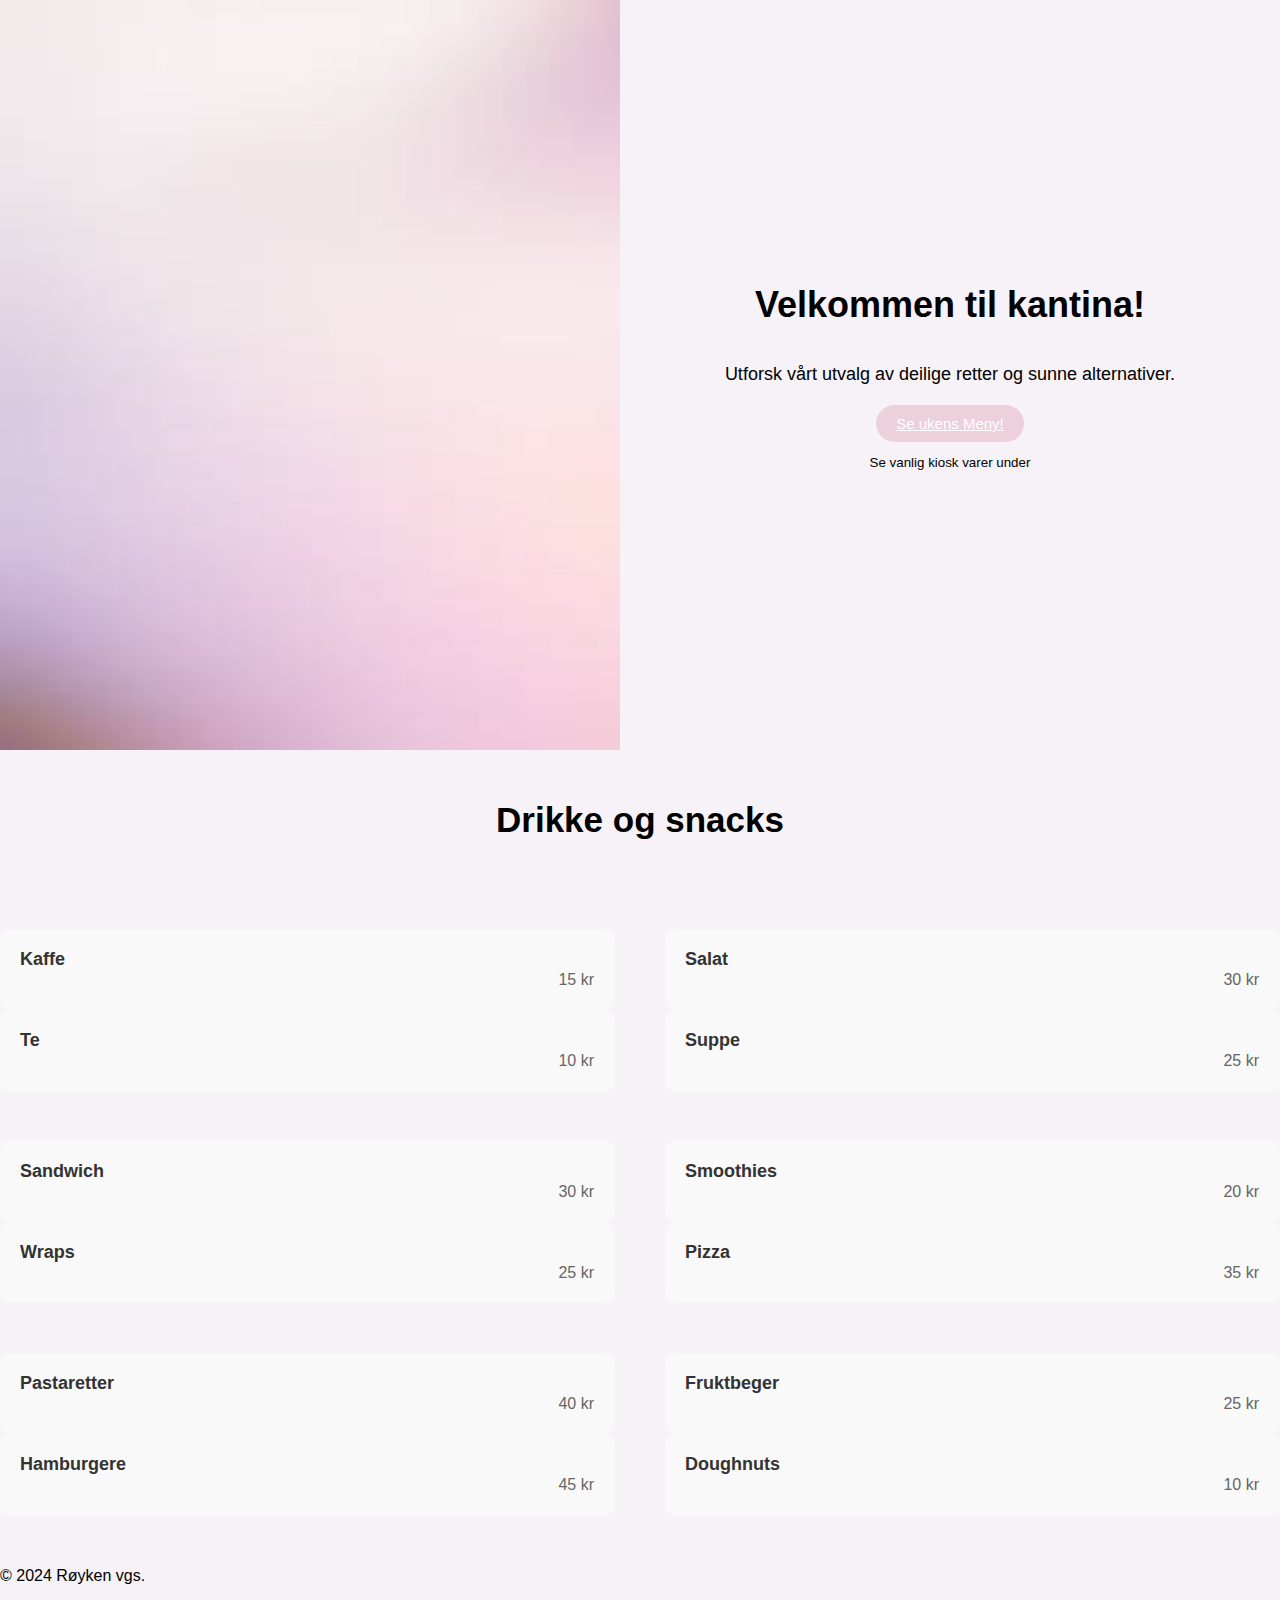
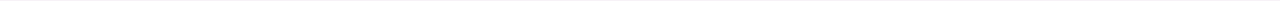
<file: index.html>
<!DOCTYPE html>
<html lang="en">

<head>
    <meta charset="UTF-8">
    <meta name="viewport" content="width=device-width, initial-scale=1.0">
    <meta http-equiv="X-UA-Compatible" content="ie=edge">
    <link rel="stylesheet" href="style.css">
    <title>Røyken vgs</title>
</head>

<body>

    <div class="page">
        <!-- Bilde og informasjon seksjon -->
        <div class="image-section"></div>
        <div class="info-section">
            <h1>Velkommen til kantina!</h1>
            <p>Utforsk vårt utvalg av deilige retter og sunne alternativer.</p>
            <a href="uke-meny.html" class="menu-button">
              Se ukens Meny!
          </a>
          <p style="font-size: smaller;">Se vanlig kiosk varer under</p>
        </div>
    </div>

    
    <div class="regular-items">
      <!-- Seksjon for drikke og snacks -->
      <h2>Drikke og snacks</h2>
      <div class="items-grid">
          <div class="row">
              <div class="item">
                  <h3>Kaffe</h3>
                  <p>15 kr</p>
              </div>
              <div class="item">
                  <h3>Te</h3>
                  <p>10 kr</p>
              </div>
          </div>
          <div class="row">
              <div class="item">
                  <h3>Salat</h3>
                  <p>30 kr</p>
              </div>
              <div class="item">
                  <h3>Suppe</h3>
                  <p>25 kr</p>
              </div>
          </div>
          <div class="row">
              <div class="item">
                  <h3>Sandwich</h3>
                  <p>30 kr</p>
              </div>
              <div class="item">
                  <h3>Wraps</h3>
                  <p>25 kr</p>
              </div>
          </div>
          <div class="row">
              <div class="item">
                  <h3>Smoothies</h3>
                  <p>20 kr</p>
              </div>
              <div class="item">
                  <h3>Pizza</h3>
                  <p>35 kr</p>
              </div>
          </div>
          <div class="row">
              <div class="item">
                  <h3>Pastaretter</h3>
                  <p>40 kr</p>
              </div>
              <div class="item">
                  <h3>Hamburgere</h3>
                  <p>45 kr</p>
              </div>
          </div>
          <div class="row">
              <div class="item">
                  <h3>Fruktbeger</h3>
                  <p>25 kr</p>
              </div>
              <div class="item">
                  <h3>Doughnuts</h3>
                  <p>10 kr</p>
              </div>
          </div>
      </div>
  </div> <br><br>

  <!-- Footer -->
  <footer>
      <div class="container">
          <p class="text-center">&copy; 2024 Røyken vgs.</p>
      </div>
  </footer>

</body>

</html>
</file>
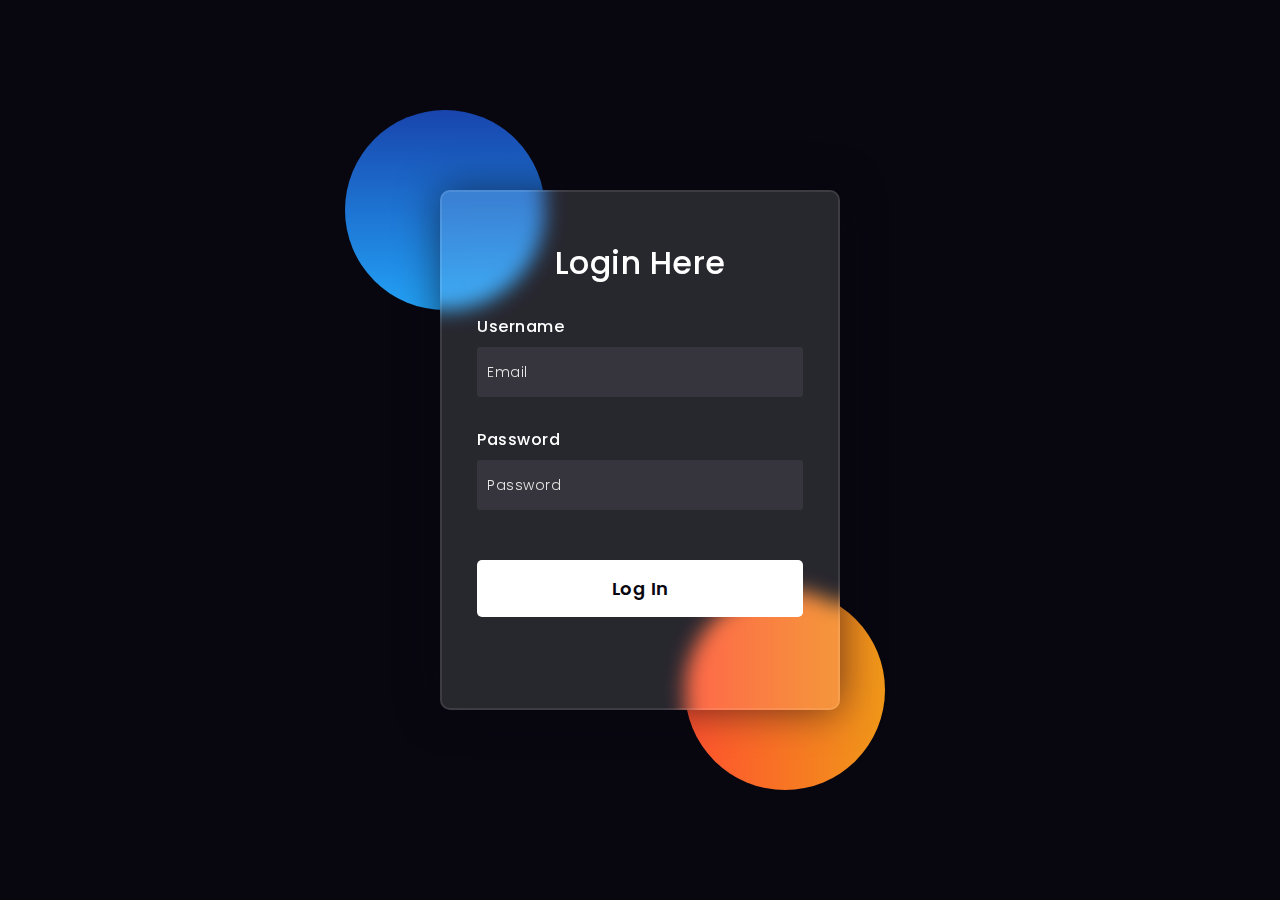
<file: login.html>
<!DOCTYPE html>
<html lang="en">
<head>
    <meta charset="UTF-8">
    <meta name="viewport" content="width=device-width, initial-scale=1.0">
    <meta http-equiv="X-UA-Compatible" content="ie=edge">
    <link rel="stylesheet" href="https://cdnjs.cloudflare.com/ajax/libs/font-awesome/5.15.4/css/all.min.css">
    <link href="https://fonts.googleapis.com/css2?family=Poppins:wght@300;500;600&display=swap" rel="stylesheet">
    <title>Logg inn</title>

    <style>
        
/* Login screen */

*,
*:before,
*:after{
    padding: 0;
    margin: 0;
    box-sizing: border-box;
}
body{
    background-color: #080710;
}
.background{
    width: 430px;
    height: 520px;
    position: absolute;
    transform: translate(-50%,-50%);
    left: 50%;
    top: 50%;
}
.background .shape{
    height: 200px;
    width: 200px;
    position: absolute;
    border-radius: 50%;
}
.shape:first-child{
    background: linear-gradient(
        #1845ad,
        #23a2f6
    );
    left: -80px;
    top: -80px;
}
.shape:last-child{
    background: linear-gradient(
        to right,
        #ff512f,
        #f09819
    );
    right: -30px;
    bottom: -80px;
}
form{
    height: 520px;
    width: 400px;
    background-color: rgba(255,255,255,0.13);
    position: absolute;
    transform: translate(-50%,-50%);
    top: 50%;
    left: 50%;
    border-radius: 10px;
    backdrop-filter: blur(10px);
    border: 2px solid rgba(255,255,255,0.1);
    box-shadow: 0 0 40px rgba(8,7,16,0.6);
    padding: 50px 35px;
}
form *{
    font-family: 'Poppins',sans-serif;
    color: #ffffff;
    letter-spacing: 0.5px;
    outline: none;
    border: none;
}
form h3{
    font-size: 32px;
    font-weight: 500;
    line-height: 42px;
    text-align: center;
}

label{
    display: block;
    margin-top: 30px;
    font-size: 16px;
    font-weight: 500;
}
input{
    display: block;
    height: 50px;
    width: 100%;
    background-color: rgba(255,255,255,0.07);
    border-radius: 3px;
    padding: 0 10px;
    margin-top: 8px;
    font-size: 14px;
    font-weight: 300;
}
::placeholder{
    color: #e5e5e5;
}
button{
    margin-top: 50px;
    width: 100%;
    background-color: #ffffff;
    color: #080710;
    padding: 15px 0;
    font-size: 18px;
    font-weight: 600;
    border-radius: 5px;
    cursor: pointer;
}
.social{
  margin-top: 30px;
  display: flex;
}
.social div{
  background: red;
  width: 150px;
  border-radius: 3px;
  padding: 5px 10px 10px 5px;
  background-color: rgba(255,255,255,0.27);
  color: #eaf0fb;
  text-align: center;
}
.social div:hover{
  background-color: rgba(255,255,255,0.47);
}

.social i{
  margin-right: 4px;
  
}

    </style>
</head>

<body>
<div class="background">
    <div class="shape"></div>
    <div class="shape"></div>
</div>
<form>
    <h3>Login Here</h3>
    <label for="username">Username</label>
    <input type="text" placeholder="Email" id="username">
    <label for="password">Password</label>
    <input type="password" placeholder="Password" id="password">
    <button id="loginBtn" type="button" onclick="login()">Log In</button><br/>
</form>

<script>

    function login(){
        var username = document.getElementById("username").value;
        var password = document.getElementById("password").value;
        
        if (username === "" || password === "") {
            alert("Please fill out all fields");
            return; 
        }

        // Sjekker om brukernavn og passord er korrekt
        if (username === "Admin" && password === "LOL") {
            window.location.href = "./meny-red.html";
        } else {
            alert("Invalid username or password");
        }
    }

    // Legg til event listener for tastaturenhendelse
    document.getElementById("password").addEventListener("keyup", function(event) {
        // Sjekk om tasten som er trykket er Enter-tasten
        if (event.keyCode === 13) {
            // Kall login-funksjonen når Enter-tasten er trykket
            login();
        }
    });

</script>

</body>
</html>
</file>
<file: style.css>
/* Style til index.html */

body {
    font-family: Arial, sans-serif;
    margin: 0;
    padding: 0;
    background-color: #f7f2f7;
}

.container {
    display: flex;
    height: 50px;
}

.page {
    display: flex;
    height: 750px;
}

.image-section {
    flex: 1;
    background-image: url('./Bacground.png');
    background-size: cover;
}

.info-section {
    flex: 1;
    display: flex;
    flex-direction: column;
    justify-content: center;
    align-items: center;
    padding: 20px;
}

.info-section h1 {
    font-size: 36px;
    margin-bottom: 20px;
}

.info-section p {
    font-size: 18px;
    margin-bottom: 20px;
    text-align: center;
}



.menu-button {
    background-color: #ecd0dc;
    color: #fff;
    padding: 10px 20px;
    border: none;
    border-radius: 20px;
    font-size: 15px;
    cursor: pointer;
    transition: background-color 0.3s;
}

.menu-button:hover {
    background-color: #cfb5d2;
}

.regular-items {
    margin-top: 50px;
}



h2 {
    font-size: 35px;
    text-align: center;
    height: 100px;
}

#img {
    display: block;
    margin-left: auto;
    margin-right: auto;
    width: 50%;
}

.regular-items ul {
    list-style-type: none;
    padding: 0;
}

.regular-items li {
    font-size: 18px;
    margin-bottom: 10px;
}



.items-grid {
    display: grid;
    grid-template-columns: repeat(2, 1fr); /* 2 kolonner med like stor bredde */
    grid-gap: 50px; /* Mellomrom mellom elementene */
    
}

.item {
    background-color: #f9f9f9;
    padding: 20px;
    border-radius: 10px;
}

.item h3 {
    margin: 0;
    font-size: 18px;
    color: #333;
}

.item p {
    margin: 1px;
    color: #666;
    text-align: right;
}
</file>
